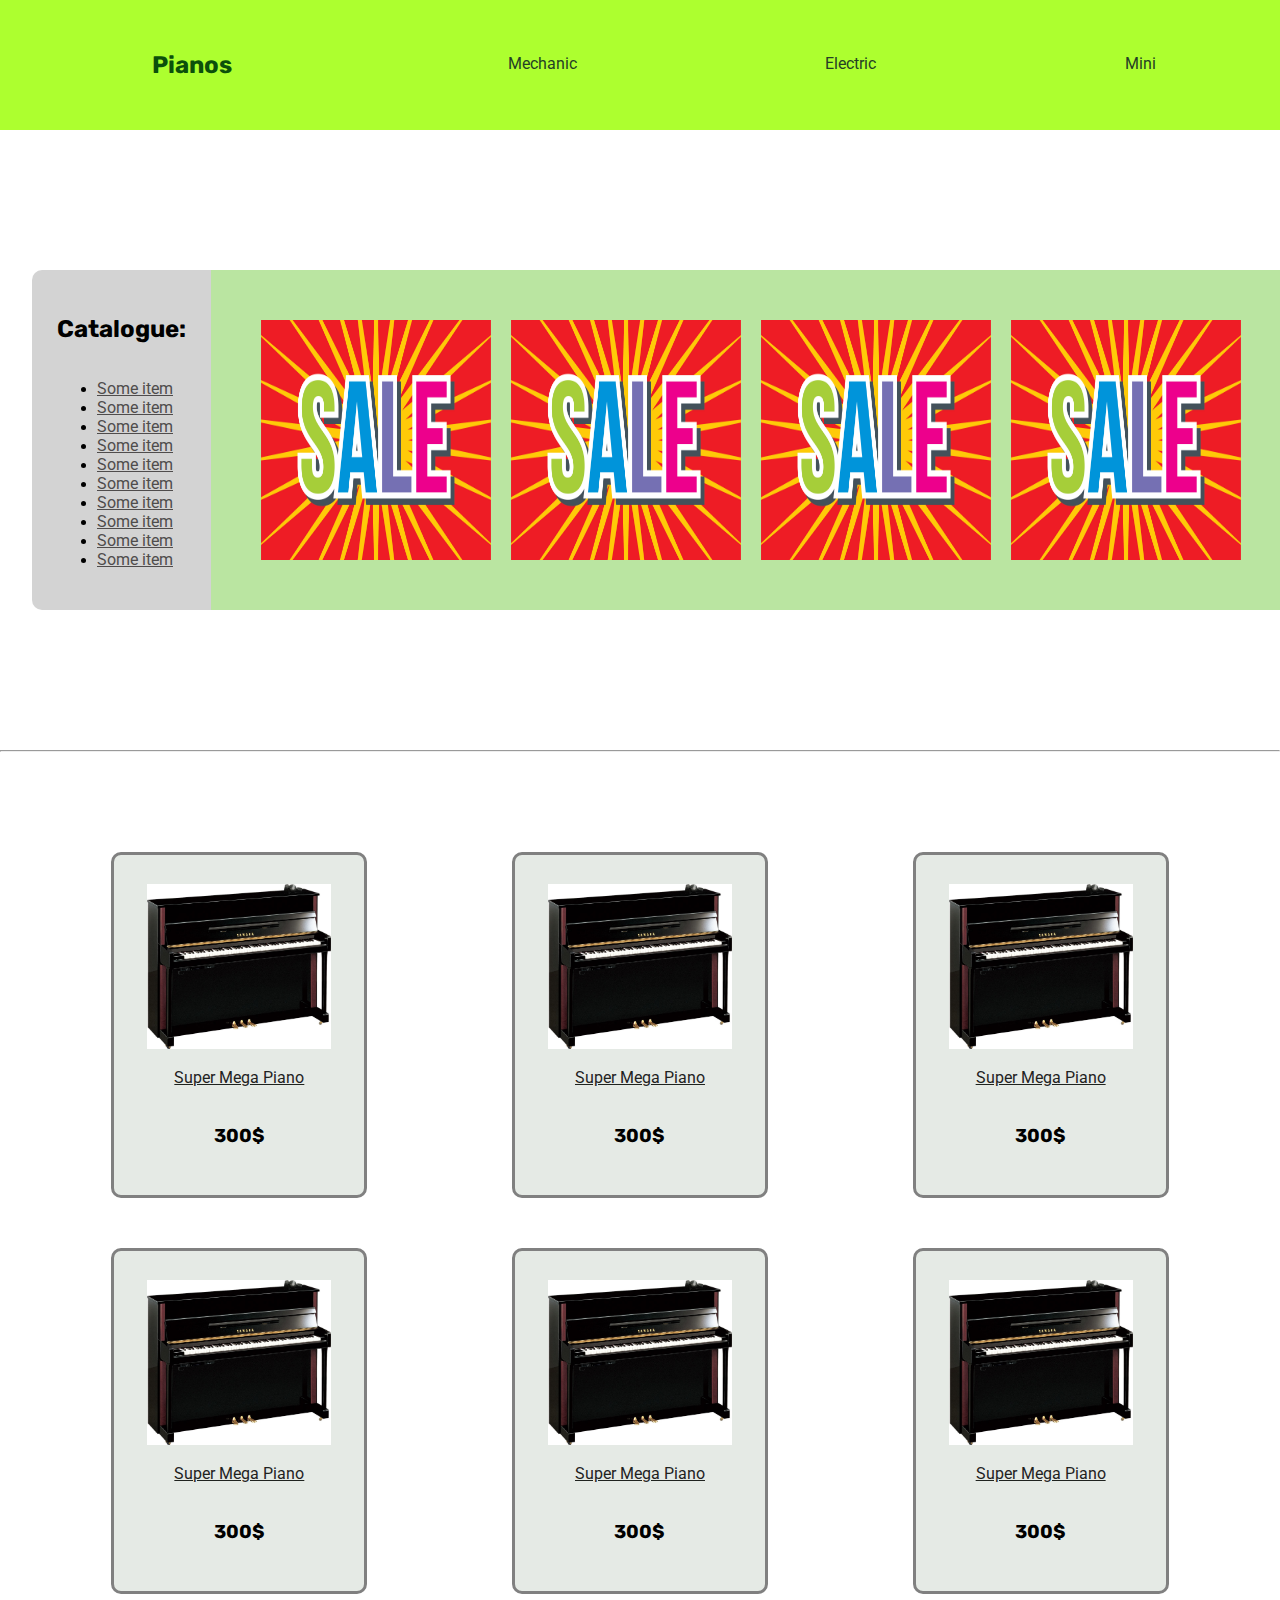
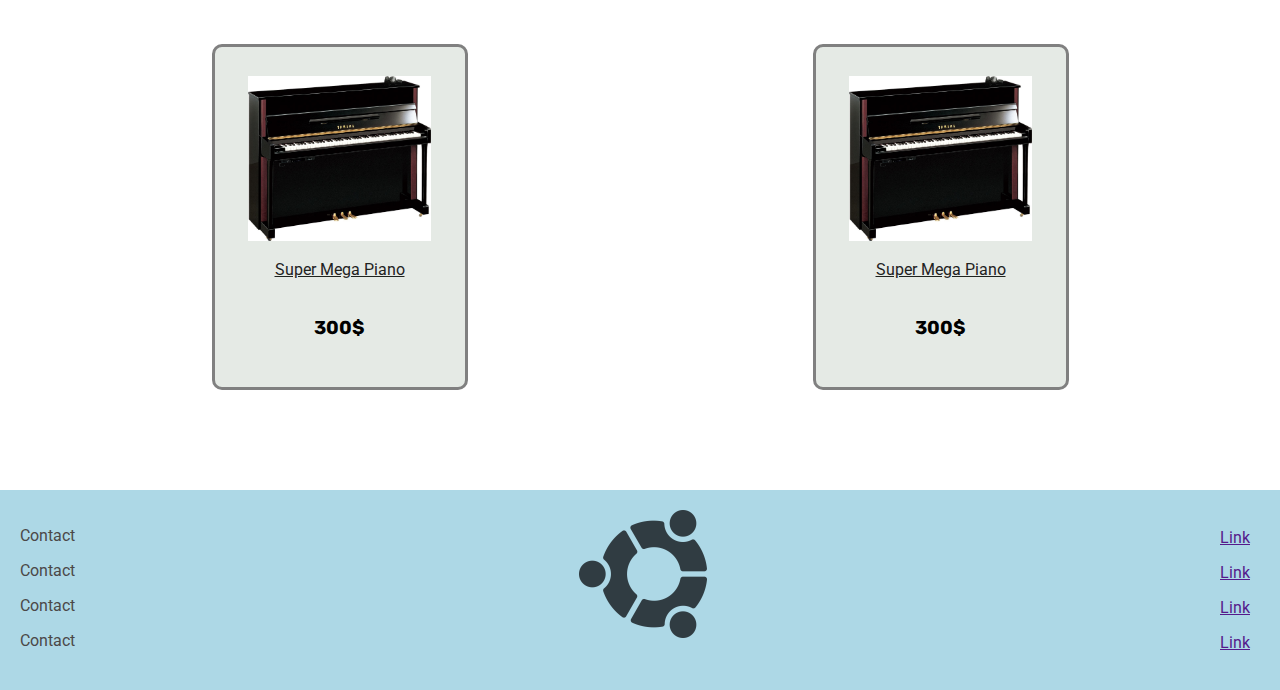
<file: index.html>
<!DOCTYPE html>
<html lang="en">

<head>
    <meta charset="UTF-8">
    <meta name="viewport" content="width=device-width, initial-scale=1.0">
    <link rel="stylesheet" href="static/styles/style.css">
    <link rel="stylesheet" href="static/styles/header.css">
    <link rel="stylesheet" href="static/styles/pianos.css">
    <link rel="stylesheet" href="static/styles/footer.css">
    <title>Internet market</title>
</head>

<body>
    <header>
        <div class="title">
            <h2>Pianos</h2>
        </div>
        <div class="links">
            <a href="">Mechanic</a>
            <a href="">Electric</a>
            <a href="">Mini</a>
        </div>
    </header>

    <div class="welcome-block">
        <div class="catalogue">
            <h2>Catalogue:</h2>
            <ul>
                <li><a href="">Some item</a></li>
                <li><a href="">Some item</a></li>
                <li><a href="">Some item</a></li>
                <li><a href="">Some item</a></li>
                <li><a href="">Some item</a></li>
                <li><a href="">Some item</a></li>
                <li><a href="">Some item</a></li>
                <li><a href="">Some item</a></li>
                <li><a href="">Some item</a></li>
                <li><a href="">Some item</a></li>
            </ul>
        </div>
        <div class="sales">
            <img src="static/images/sale.jpg" alt="">
            <img src="static/images/sale.jpg" alt="">
            <img src="static/images/sale.jpg" alt="">
            <img src="static/images/sale.jpg" alt="">
        </div>
    </div>

    <hr>

    <div class="goods-wrapper">
        <div class="goods">
            <img src="static/images/piano.avif" alt="">
            <a href="">Super Mega Piano</a>
            <h3 class="price">300$</h3>
        </div>
        <div class="goods">
            <img src="static/images/piano.avif" alt="">
            <a href="">Super Mega Piano</a>
            <h3 class="price">300$</h3>
        </div>
        <div class="goods">
            <img src="static/images/piano.avif" alt="">
            <a href="">Super Mega Piano</a>
            <h3 class="price">300$</h3>
        </div>
        <div class="goods">
            <img src="static/images/piano.avif" alt="">
            <a href="">Super Mega Piano</a>
            <h3 class="price">300$</h3>
        </div>
        <div class="goods">
            <img src="static/images/piano.avif" alt="">
            <a href="">Super Mega Piano</a>
            <h3 class="price">300$</h3>
        </div>
        <div class="goods">
            <img src="static/images/piano.avif" alt="">
            <a href="">Super Mega Piano</a>
            <h3 class="price">300$</h3>
        </div>
        <div class="goods">
            <img src="static/images/piano.avif" alt="">
            <a href="">Super Mega Piano</a>
            <h3 class="price">300$</h3>
        </div>
        <div class="goods">
            <img src="static/images/piano.avif" alt="">
            <a href="">Super Mega Piano</a>
            <h3 class="price">300$</h3>
        </div>
    </div>

    <footer>
        <div class="contacts">
            <p>Contact</p>
            <p>Contact</p>
            <p>Contact</p>
            <p>Contact</p>
        </div>

        <div class="logo">
            <img src="static/images/pngwing.com.png" alt="">
        </div>

        <div class="social-media">
            <a href="">Link</a>
            <a href="">Link</a>
            <a href="">Link</a>
            <a href="">Link</a>
        </div>
    </footer>
</body>

</html>
</file>
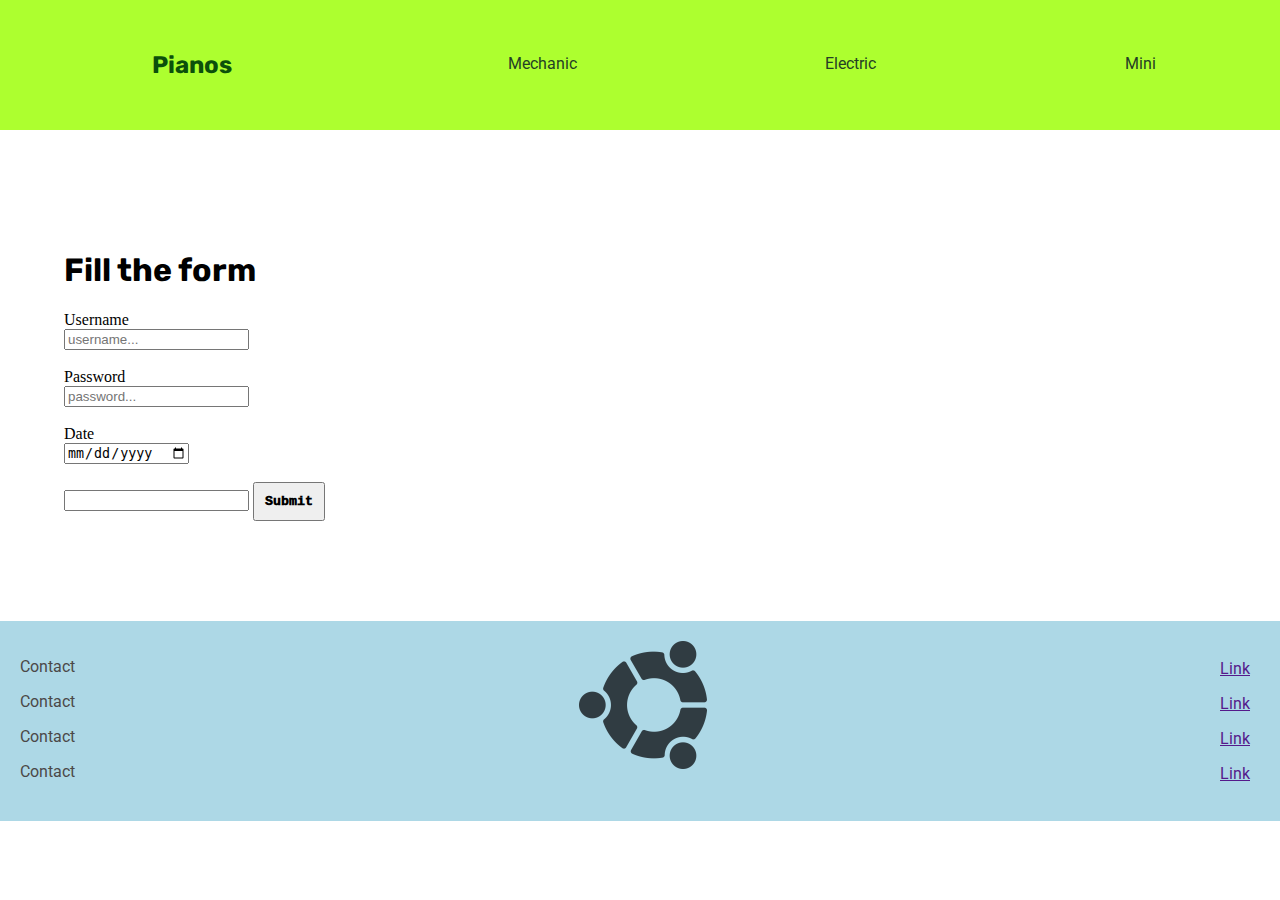
<file: form.html>
<!DOCTYPE html>
<html lang="en">

<head>
    <meta charset="UTF-8">
    <meta name="viewport" content="width=device-width, initial-scale=1.0">
    <link rel="stylesheet" href="static/styles/style.css">
    <link rel="stylesheet" href="static/styles/header.css">
    <link rel="stylesheet" href="static/styles/footer.css">
    <link rel="stylesheet" href="static/styles/goods.css">
    <title>Buy it</title>
</head>

<body>
    <header>
        <div class="title">
            <h2>Pianos</h2>
        </div>
        <div class="links">
            <a href="">Mechanic</a>
            <a href="">Electric</a>
            <a href="">Mini</a>
        </div>
    </header>

    <main>
        
        <form>
            <h1>Fill the form</h1>
            <label for="username">Username</label><br>
            <input type="text" placeholder="username..." id="username">
            <br><br>
            
            <label for="password">Password</label><br>
            <input type="password" placeholder="password...">
            <br><br>
            
            <label for="date">Date</label><br>
            <input type="date">
            <br><br>

            <input type="number">
            
            <button>Submit</button>
        </form>

    </main>

    <footer>
        <div class="contacts">
            <p>Contact</p>
            <p>Contact</p>
            <p>Contact</p>
            <p>Contact</p>
        </div>

        <div class="logo">
            <img src="static/images/pngwing.com.png" alt="">
        </div>

        <div class="social-media">
            <a href="">Link</a>
            <a href="">Link</a>
            <a href="">Link</a>
            <a href="">Link</a>
        </div>
    </footer>
</body>

<style>
    button {
        transition-duration: .5s;
        padding: 10px;
        font-family: 'Courier New', Courier, monospace;
        font-weight: 1000;
    }

    button:hover {
        background-color: green;
    }
</style>

</html>
</file>
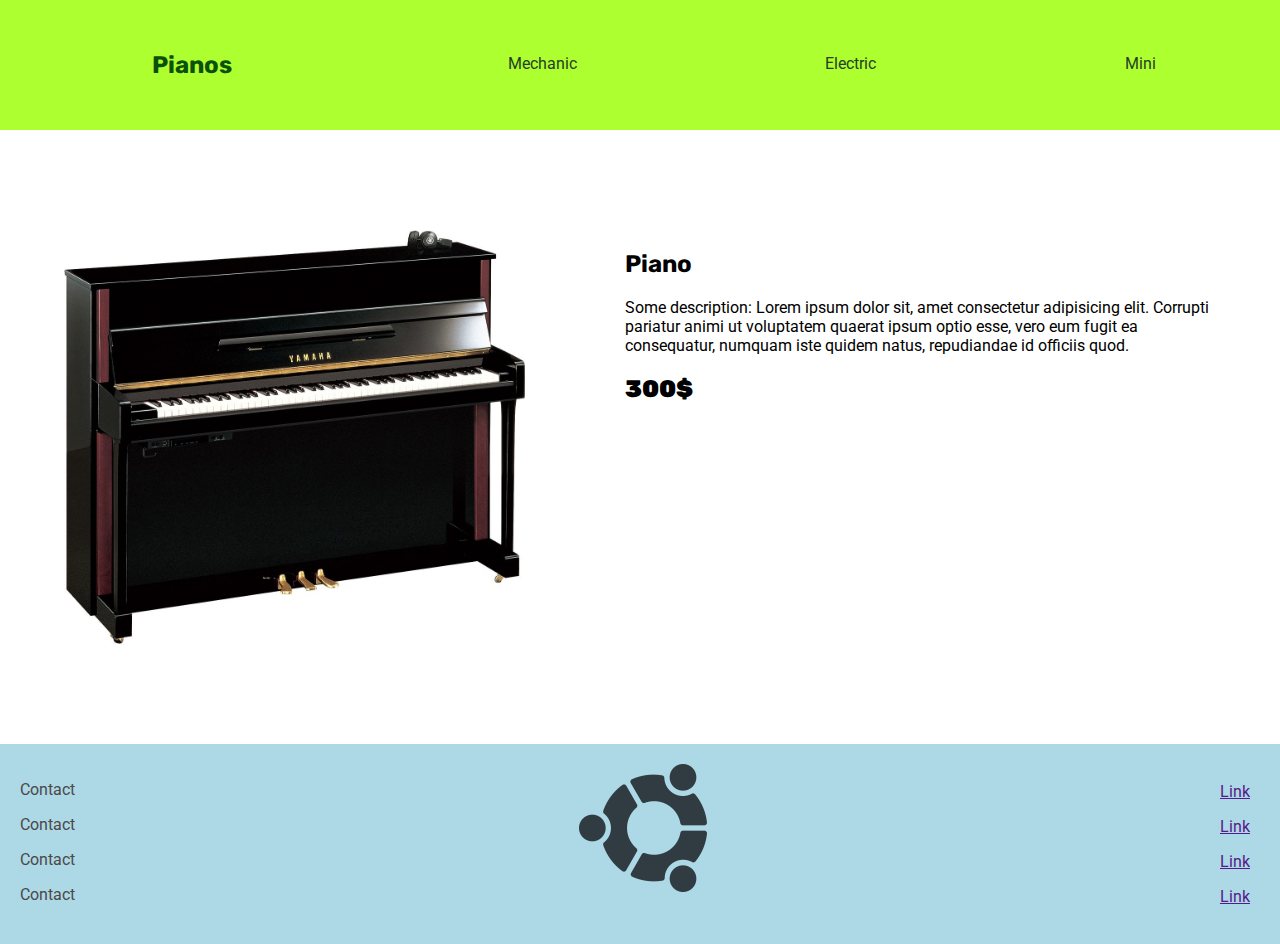
<file: piano.html>
<!DOCTYPE html>
<html lang="en">

<head>
    <meta charset="UTF-8">
    <meta name="viewport" content="width=device-width, initial-scale=1.0">
    <link rel="stylesheet" href="static/styles/style.css">
    <link rel="stylesheet" href="static/styles/header.css">
    <link rel="stylesheet" href="static/styles/footer.css">
    <link rel="stylesheet" href="static/styles/goods.css">
    <title>Buy it</title>
</head>

<body>
    <header>
        <div class="title">
            <h2>Pianos</h2>
        </div>
        <div class="links">
            <a href="">Mechanic</a>
            <a href="">Electric</a>
            <a href="">Mini</a>
        </div>
    </header>

    <main>
        <img class="goods-image" src="static/images/piano.avif" alt="">
        <div>
            <h2>Piano</h2>
            <p>Some description: Lorem ipsum dolor sit, amet consectetur adipisicing elit. Corrupti pariatur animi ut
                voluptatem quaerat ipsum optio esse, vero eum fugit ea consequatur, numquam iste quidem natus,
                repudiandae id officiis quod.</p>
            <h2><b>300$</b></h2>
        </div>
    </main>

    <footer>
        <div class="contacts">
            <p>Contact</p>
            <p>Contact</p>
            <p>Contact</p>
            <p>Contact</p>
        </div>

        <div class="logo">
            <img src="static/images/pngwing.com.png" alt="">
        </div>

        <div class="social-media">
            <a href="">Link</a>
            <a href="">Link</a>
            <a href="">Link</a>
            <a href="">Link</a>
        </div>
    </footer>
</body>

</html>
</file>
<file: static/styles/style.css>
@import url('https://fonts.googleapis.com/css2?family=Roboto:ital,wght@0,100;0,300;0,400;0,500;0,700;0,900;1,100;1,300;1,400;1,500;1,700;1,900&display=swap');
@import url('https://fonts.googleapis.com/css2?family=Roboto:ital,wght@0,100;0,300;0,400;0,500;0,700;0,900;1,100;1,300;1,400;1,500;1,700;1,900&family=Rubik:ital,wght@0,300..900;1,300..900&display=swap');

body {
    margin: 0;
}

p {
    font-family: "Roboto";
}

a {
    font-family: "Roboto";
}

h1, h2, h3, h4 {
    font-family: "Rubik";
}
</file>
<file: static/styles/header.css>
header {
    width: 100%;
    height: 130px;
    background-color: greenyellow;
    display: flex;
}

header .title {
    display: flex;
    align-items: center;
    justify-content: center;
    flex: 3;
    color: rgb(11, 80, 11);
}

header .links {
    flex: 7;
    display: flex;
    align-items: center;
    justify-content: space-around;
}

.links a {
    color: rgb(37, 63, 37);
    text-decoration: none;
    transition-duration: .5s;
    border-bottom: 3px solid greenyellow;
}

.links a:hover {
    border-bottom: 3px solid rgb(37, 63, 37);
}
</file>
<file: static/styles/pianos.css>
.welcome-block {
    display: flex;
    width: 95%;
    margin: 140px auto;
}

.catalogue {
    display: flex;
    flex-direction: column;
    flex: 1;
    padding: 25px;
    background-color: lightgrey;
    border-top-left-radius: 10px;
    border-bottom-left-radius: 10px;
}

.catalogue a {
    color: rgb(79, 76, 76);
}

.sales {
    display: flex;
    justify-content: center;
    flex: 4;
    background-color: rgb(186, 229, 161);
    padding: 40px;
    border-top-right-radius: 10px;
    border-bottom-right-radius: 10px;
}


.sales img{
    width: 230px;
    margin: 10px;
}



.goods-wrapper {
    width: 90%;
    margin: 100px auto;
    display: flex;
    flex-wrap: wrap;
    gap: 50px;
    justify-content: space-around;
}

.goods {
    width: 230px;
    height: 320px;
    border: 3px solid grey;
    display: flex;
    flex-direction: column;
    align-items: center;
    justify-content: space-evenly;
    background-color: rgb(229, 234, 229);
    border-radius: 10px;
    padding: 10px;
}

.goods a {
    color: rgb(31, 35, 31);
}

.goods img {
    max-width: 80%;
}
</file>
<file: static/styles/footer.css>
footer {
    bottom: 0;
    height: 200px;
    background-color: lightblue;
    display: flex;
    justify-content: space-between;
}

.contacts {
    padding: 20px;
    color: rgb(75, 72, 72);
}

footer .logo img{
    max-height: 80%;
}

footer .logo {
    padding: 20px;
}

.social-media {
    display: flex;
    flex-direction: column;
    justify-content: space-around;
    padding: 30px;
}
</file>
<file: static/styles/goods.css>
main {
    width: 90%;
    margin: 100px auto;
    display: flex;
    justify-content: space-between;
}

main img{
    max-width: 40%;
    margin-right: 100px
}
</file>
